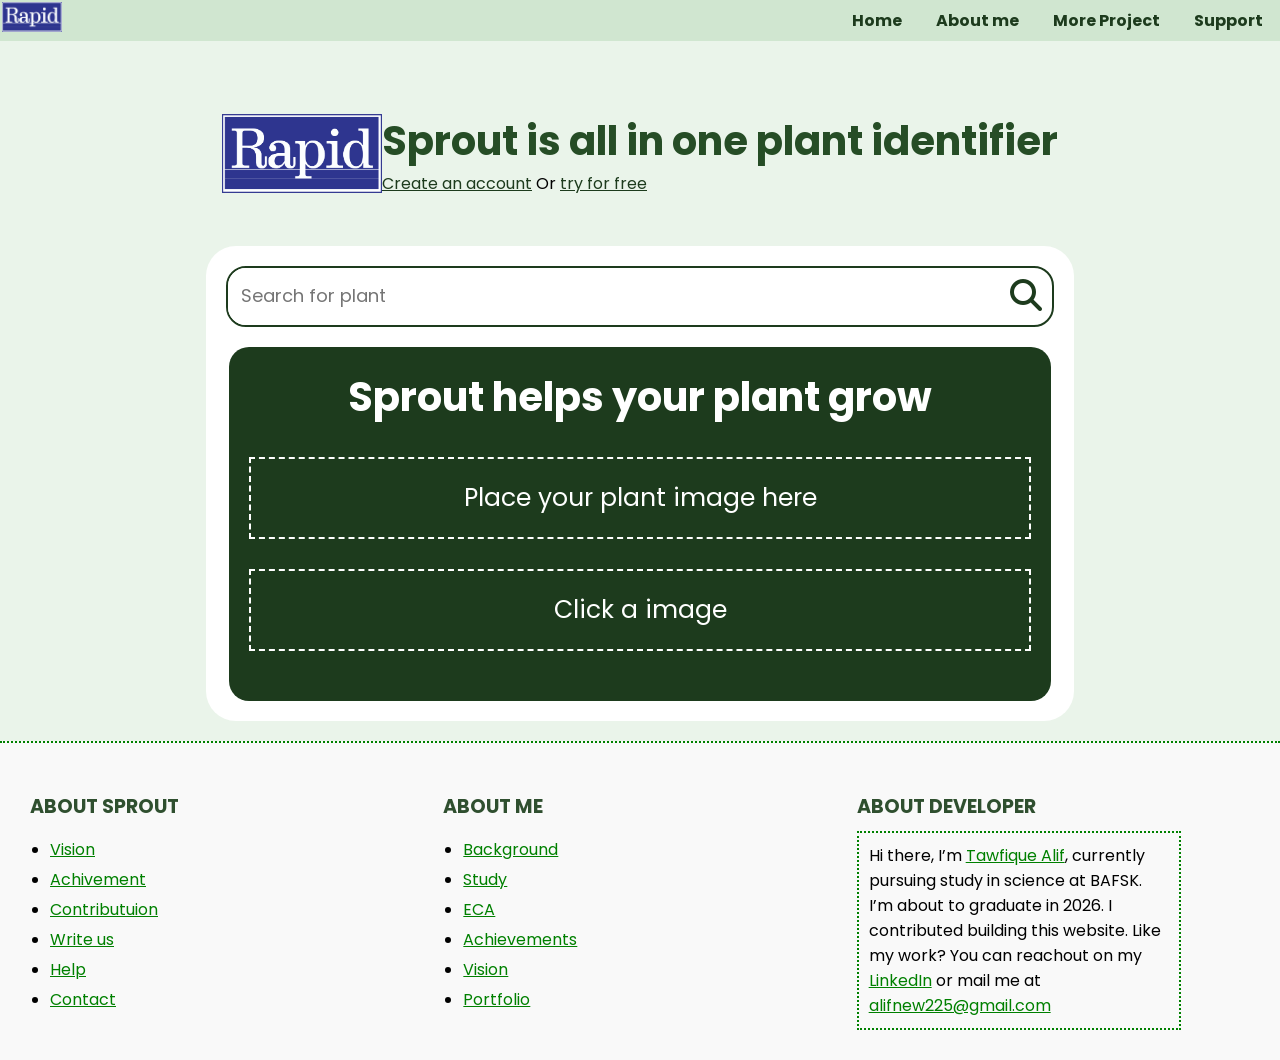
<file: index.html>
<!DOCTYPE html>
<html lang="en">
<head>
    <meta charset="UTF-8">
    <meta name="viewport" content="width=device-width, initial-scale=1.0">
    <link rel="stylesheet" href="https://cdnjs.cloudflare.com/ajax/libs/font-awesome/6.7.2/css/all.min.css" integrity="sha512-Evv84Mr4kqVGRNSgIGL/F/aIDqQb7xQ2vcrdIwxfjThSH8CSR7PBEakCr51Ck+w+/U6swU2Im1vVX0SVk9ABhg==" crossorigin="anonymous" referrerpolicy="no-referrer" />

    <title>Sprout - Plant Identifier</title>
    <link rel="stylesheet" href="new.css">
</head>
<body>

    <!-- Header Section -->
    <header>
        <div class="logo">
            <img src="images/sprout.png" alt="">
        </div>
        <div class="menu-toggle" id="navBtn">
            <span></span>
            <span></span>
            <span></span>
        </div>
        <nav id="navbar">
            <a href="#">Home</a>
            <a href="#">About me</a>
            <a href="#">More Project</a>
            <a href="#">Support</a>
        </nav>

    </header>

    <!-- Main Content -->
    <section class="main">
        <div class="intro">
            <img src="images/sprout.png" alt="">
            <div class="group_a">
                <h1>Sprout is all in one plant identifier</h1>
                <p><a href="#">Create an account</a> Or <a href="#">try for free</a></p>
            </div>
        </div>

        <div class="white_box">
        <!-- Search Bar -->
        <div class="search-box">
            <input type="text" placeholder="Search for plant">
            <button><i class="fa-solid fa-magnifying-glass"></i></button>
        </div>

        <div class="tabs">
                    <!-- Drag-and-Drop Box -->
                
                <div class="loading" id="loading">
                    <div id="overlay" class="overlay">
                        <p id="loading_status">Fetching..</p>
                        <div class="loader"></div>
                        <button id="reset" class="back_button" style="width: 20%; font-size: 18px; padding: 0;">Reset</button>
                    </div>
                    <div class="upload-box" id="dropbox">
                        <h2>Sprout helps your plant grow</h2>
                        <div class="drag-area">
                            <p>Place your plant image here</p>
                            <input type="file" id="fileInput" accept="image/*" hidden>
                        </div>
                        <div class="click-area">
                            <p>Click a image</p>
                        </div>
                    </div>
                </div>


                <!-------Initially stays hidden----when reslut are complete then they are presented here -->
            <div class="result_tab" id="result_tab">
                <img src="images/green-wayanad-agro-links-plant-v.jpg" id="thumbnail" alt="">
                <div class="details">
                    <ul>
                        <li> <strong>Name : </strong> <span id="plant_name"></span></li>
                        <li> <strong>Classification : </strong><span id="classification"></span></li>
                        <li> <strong>Usually found : </strong><span id="common_place"></span></li>
                        <li> <strong>life span  : </strong><span id="life_span"></span></li>
                        <li> <strong>Local name : </strong><span id="common_name"></span></li>
                    </ul>
                    <h3>Intresting Fact</h3>
                    <p id="facts">Well its is the most consumed fruit in south east asia specially in Bangladesh , Bangladesh alone consume 1.2 million kathal each year </p>
                    <div class="buttons_group">
                        <button class="ai_button" id="ai_button">Ask AI</button>
                        <button class="back_button" id="back_button">Back</button>
                    </div>
                </div>
            </div>

            <div class="chat_box" id="chat_box">
                <div class="overlay" id="warning_layer">
                    <p>If you leave your chat would no longer be saved</p>
                    <div class="choice">
                        <button class="back_button" id="leave">Leave</button>
                        <button class="ai_button" id="stay">Stay</button>
                    </div>
                </div>
                <div class="chat_heading">
                    <div class="g">
                        <img src="images/green-wayanad-agro-links-plant-v.jpg" id="imgIcon" alt="">
                        <div class="info">
                            <h4>Talking about</h4>
                            <p id="topic_name"></p>
                        </div>
                    </div>
                    <div class="close">
                        <i class="fa-solid fa-xmark" id="close_chat"></i>
                    </div>
                </div>
                <hr>
                <div class="chat_body" id="chat_body">
                <!----    <div class="message user-message">
                        hey how are you? are youe trying to improve day by day? if yes then how write a complete summary
                    </div>
                    <div class="message bot-message">
                        <p>
                           whenever need to write paragraph use p tag 
                        </p>
                        <h3>Use h3 tag for heading</h3>
                    <ul>
                        <li><strong>Light: </strong> use strong tag in li tags to high light the keypoints</li>
                        <li><strong>Soil: </strong> keep your description simple</li>
                    </ul>
                    <p>In ending you can again use p tag to write conclusion or summary within 1 or 2 line of paragraph</p>
                    </div>---->
                </div>
                <hr>
                <div class="chat-input">
                    <input type="text" id="user-message" placeholder="Ask about your plant care...">
                    <button id="submit_message"><i class="fa-solid fa-paper-plane"></i></button>
                </div>
            </div>
        </div>
        </div>

        <!-- Preview -->
        <div id="preview"></div>

    </section>
    <footer class="fade-in">
        <div class="footer-container">
            <div class="footer-section">
                <h3>ABOUT SPROUT</h3>
                <ul>
                    <li><a href="#">Vision</a></li>
                    <li><a href="#">Achivement</a></li>
                    <li><a href="#">Contributuion</a></li>
                    <li><a href="#">Write us</a></li>
                    <li><a href="#">Help</a></li>
                    <li><a href="#">Contact</a></li>
                </ul>
            </div>
            <div class="footer-section">
                <h3>ABOUT ME</h3>
                <ul>
                    <li><a href="#">Background</a></li>
                    <li><a href="#">Study</a></li>
                    <li><a href="#">ECA</a></li>
                    <li><a href="#">Achievements</a></li>
                    <li><a href="#">Vision</a></li>
                    <li><a href="#">Portfolio</a></li>
                </ul>
            </div>
            <div class="footer-section">
                <h3>ABOUT DEVELOPER</h3>
                <div class="developer-info">
                    Hi there, I’m <a href="https://www.facebook.com/profile.php?id=100086667810669">Tawfique Alif</a>, currently pursuing study in science at BAFSK. I’m about to graduate in 2026. I contributed building this website. Like my work? You can reachout on my <a href="https://www.facebook.com/profile.php?id=100086667810669">LinkedIn</a> or mail me at <a href="mailto:alifnew225@gmail.com">alifnew225@gmail.com</a>
                </div>
            </div>
        </div>
    </footer>

    <script>
        const navBtn = document.getElementById('navBtn')
        const navMenu= document.getElementById('navbar')
        navBtn.addEventListener('click', function(){
            // Toggle 'display' style between 'block' and 'none'
            if (navMenu.style.top === '45px') {
                navMenu.style.top = '-100px';
                navMenu.style.zIndex = '-10'  // Hide menu
            } else {
                navMenu.style.zIndex = '1'  // show menu
                navMenu.style.top = '45px';    // Show menu
            }
        })



    </script>

    <script src="test.js"></script>
    
</body>
</html>
</file>
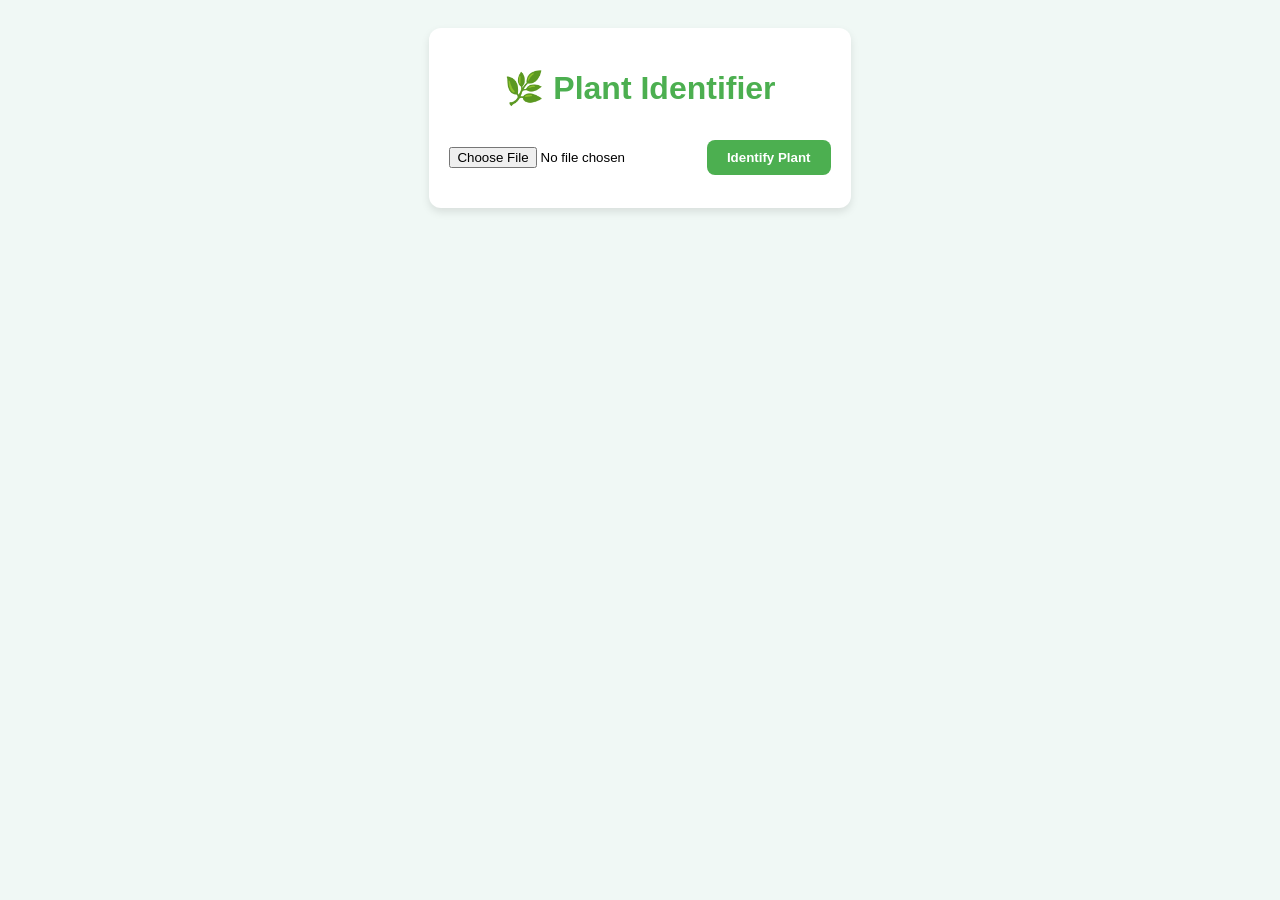
<file: old.html>
<!DOCTYPE html>
<html lang="en">
<head>
  <meta charset="UTF-8">
  <meta name="viewport" content="width=device-width, initial-scale=1.0">
  <title>Plant Identifier</title>
  <link rel="stylesheet" href="style.css">
</head>
<body>
  <div class="container">
    <h1>🌿 Plant Identifier</h1>
    
    <input type="file" id="imageInput" accept="image/*">
    <button id="identifyButton">Identify Plant</button>
    
    <div class="image-preview" id="imagePreview"></div>
    
    <div class="result" id="result"></div>
    <div id="chat-container">
        <div id="chat-header">🌿 Plant Care Chatbot</div>
        <div id="chat-box"></div>
        <div id="chat-input">
            <input type="text" id="user-message" placeholder="Ask about your plant care...">
            <button onclick="sendMessage()">Send</button>
        </div>
    </div>
  </div>


  <script src="script.js"></script>
</body>
</html>
</file>
<file: new.css>
@import url('https://fonts.googleapis.com/css2?family=Poppins:ital,wght@0,100;0,200;0,300;0,400;0,500;0,600;0,700;0,800;0,900;1,100;1,200;1,300;1,400;1,500;1,600;1,700;1,800;1,900&display=swap');

/* General Styles */
body {
font-family: poppins, sans-serif;
background-color: #eaf4ea;
text-align: center;
margin: 0;
}

/* Header */
header {
background-color: #d0e6d0;
padding: 2px;
display: flex;
justify-content: space-between;
align-items: center;
}

.logo img{
cursor: pointer;
width: 60px;
}

.main{
display: flex;
flex-direction: column;
align-items: center;
}

.intro{
display: flex;
align-items: center;
margin: 50px 0;
}

.intro img{
width: 160px;
}

.group_a{
display: flex;
flex-direction: column;
text-align: left;
}

.group_a h1,p{
margin: 0;
}

.group_a h1{
font-size: 40px;
}

.group_a a{
font-weight: 400;
text-decoration: underline;
color: #1d3b1d;
}

.white_box{
background-color: #ffffff;
width: 70%;
border-radius: 30px;
}

nav a {
margin: 0 15px;
color: #1d3b1d;
text-decoration: none;
font-weight: bold;
}

nav {
display: block;
}

/* Main Content */
.main {
padding: 20px;
}

h1 {
color: #264d26;
}

p a {
color: #4CAF50;
text-decoration: none;
font-weight: bold;
}

/* Search Box */
.search-box {
display: flex;
justify-content: center;
margin: 20px auto;
border: 2px solid #1d3b1d;
width: 95%;
border-radius: 20px;
overflow: hidden;
}

.search-box input {
width: 100%;
padding: 13px;
border-radius: 5px;
border: none;
outline: none;
font-size: 18px;
}

.search-box input::placeholder{
font-family: poppins, arial;
font-size: 18px;
}

.search-box button {
padding: 10px;
background:transparent ;
color: #1d3b1d;
border: none;
cursor: pointer;
font-size: 2rem;
}
#overlay,#reset{
    display: none;
}

.overlay{
position: absolute;
width: 100%;
height: 100%;
z-index: 100;
background: #45a0495c;
top: 0;
left: 0;
flex-direction: column;
align-items: center;
justify-content: center;
font-size: 1rem;
font-weight: bold;
backdrop-filter: blur(10px);
}


/* Upload Box */
.loading{
background: #1d3b1d;
color: white;
border-radius: 20px;
width: 90%;
margin: 20px auto;
text-align: center;
position: relative;
overflow: hidden;
padding: 20px;

}

.loader {
width: 60px;
height: 60px;
border: 6px solid #f3f3f3;  /* Light gray background */
border-top: 6px solid #4caf50;  /* Green spinning part */
border-radius: 50%;
animation: spin 1s linear infinite;
}

/* Spinning Animation */
@keyframes spin {
0% { transform: rotate(0deg); }
100% { transform: rotate(360deg); }
}

.result_tab,.chat_box {
background: #1d3b1d;
color: white;
padding: 20px;
border-radius: 20px;
width: 90%;
margin: 20px auto;
text-align: center;
position: relative;
overflow: hidden;
}

.upload-box  h2{
font-size: 40px;
margin: 0;
}

.upload-box  p{
font-size: 25px;
}

.upload-box img {
max-width: 100%;
height: auto;
border-radius: 10px;
display: block;
margin: 0 auto;
}

.upload-box button {
font-family: poppins, arial;
background: #4CAF50;
width: 100%;
color: white;
border: none;
padding: 15px 25px;
margin-top: 10px;
font-size: 25px;
font-weight: bold;
border-radius: 5px;
cursor: pointer;
}

.upload-box button:hover {
background: #45a049;
}

#choose_another{
    background-color: #db6060;
}

.result_tab{
display: none;
align-items: center;
justify-content: space-around;
}

.result_tab img{
width: 280px;
border-radius: 20px;
}

.result_tab .details{
text-align: left;
width: 50%;
}

.result_tab .details ul{
    margin: 0;
    padding: 0;
}

#classification ul{
    padding-left: 10%;
}

.result_tab .details li{
text-align: left;
list-style: none;
}

.result_tab .details h3{
margin: 5px 0;
}

.result_tab .details p{
margin: 0;
font-size: 13px;
}

.ai_button{
font-family: poppins, arial;
background: #4CAF50;
width: 100%;
color: white;
border: none;
padding: 10px 20px;
margin: 10px 5px;
font-size: 25px;
font-weight: bold;
border-radius: 5px;
cursor: pointer;
}

.buttons_group{
display: flex;
}

.back_button{
background-color: rgb(243, 106, 106);
font-family: poppins, arial;
width: 100%;
color: white;
border: none;
padding: 10px 20px;
margin: 10px 5px;
font-size: 25px;
font-weight: bold;
border-radius: 5px;
cursor: pointer;
}

.choice{
    display: flex;
    padding: 30px;
}

#warning_layer{
    display: none;
}

.chat_box{
display: none;
}

.chat_heading{
display: flex;
justify-content: space-between;
align-items: center;
}

.chat_heading .close{
font-size: 35px;
color: white;
cursor: pointer;
}

.chat_heading img{
width: 40px;
border-right: 5px solid rgb(255, 255, 255);
padding-right: 10px;
}

.chat_heading .info h4{
margin: 0;
margin-left: 10px;
font-size: 18px;
}

.chat_heading .info p{
margin: 0;
margin-left: 10px;
}

.chat_heading .g{
display: flex;
text-align: left;
align-items: center;
}

.chat_box .chat_body{
overflow-y: scroll;
max-height: 400px;
display: flex;
flex-direction: column;
}

.message {
margin: 10px 0;
border-radius: 12px;
line-height: 1.5;
font-family: arial;
text-align: left;
}

.user-message {
padding: 10px;
max-width: 50%;
text-align: right;
margin-left: auto;
color: #1d3b1d;
background: #dcf8c6;
display: inline;
}

.bot-message {
padding: 0;
color: white;
border-radius: 0;
border-top: 1px solid white ;
text-align: left;
width: auto;
}

.chat-input{
display: flex;
justify-content: center;
margin: 20px 0 0 0;
border: 2px solid #1d3b1d;
width: 100%;
border-radius: 20px;
overflow: hidden;
}

.chat-input input{
width: 100%;
padding: 13px;
border-radius: 5px;
border-top-right-radius: 0;
border-bottom-right-radius: 0;
border: none;
outline: none;
font-size: 18px;

}

.chat-input input::placeholder{
font-family: poppins, arial;
font-size: 18px;
}

.chat-input button {
padding: 10px;
background:white ;
color: #1d3b1d;
border: none;
cursor: pointer;
font-size: 2rem;
}
.drag-area, .click-area {
border: 2px dashed white;
padding: 20px;
margin: 30px 0;
cursor: pointer;
}

/* Image Preview */
#preview img {
margin-top: 10px;
width: 100%;
border-radius: 10px;
}

.menu-toggle {
display: none;
flex-direction: column;
cursor: pointer;
}

.menu-toggle span {
width: 30px;
height: 3px;
background: #347b5a;
margin: 3px 0;
transition: 0.3s;
}

footer {
    border-top: 2px dotted green;
    padding: 20px;
    background-color: #f9f9f9;
}

.footer-container {
    display: flex;
    justify-content: space-between;
    flex-wrap: wrap;
}

.footer-section {
    text-align: left;
    flex: 1;
    min-width: 250px;
    margin: 10px;
}

.footer-section h3 {
    text-align: left;
    margin-bottom: 10px;
    font-size: 1.2em;
    color: #2f4f2f;
}

.footer-section ul {
    list-style-type: disc;
    padding-left: 20px;
}

.footer-section li {
    margin-bottom: 5px;
}

.footer-section a {
    color: green;
    text-decoration: underline;
}

.developer-info {
    border: 2px dotted green;
    padding: 10px;
    max-width: 300px;
}

.developer-info a {
    color: green;
    text-decoration: underline;
}




@media (max-width: 768px){


.menu-toggle{
display: flex;
}

nav {
text-align: right;
position: absolute;
display: flex;
flex-direction: column;
top: -100px;
right: 0;
background: #1d3b1d;
color: #ffffff;
padding: 5px;
z-index: -10;
transition: top 0.3s ease-in-out;
}

nav a{
color: #ffffff;
border-bottom: 1px solid white;
}
.intro{
flex-direction: column;
}

.intro img{
width: 250px;
}

.intro .group_a{
text-align: center;
}

.white_box{
width: 100%;
}

.loading{
width: 80%;
}

.upload-box h2{
font-size: 30px;
}

.result_tab{
flex-direction: column;
width: 80%;

}

.result_tab .details{
margin-top: 10px;
border-top: 1px solid white;
width: 90%;
}

.chat_box p{
font-size: 13px;
}

}
</file>
<file: style.css>
/* styles.css */
body {
    font-family: Arial, sans-serif;
    background-color: #f0f8f5;
    text-align: center;
    padding: 20px;
  }
  
  .container {
    background: #fff;
    padding: 20px;
    border-radius: 12px;
    box-shadow: 0 4px 8px rgba(0, 0, 0, 0.1);
    display: inline-block;
  }
  
  h1 {
    color: #4CAF50;
    margin-bottom: 20px;
  }
  
  input[type="file"] {
    margin: 20px 0;
  }
  
  button {
    background-color: #4CAF50;
    color: white;
    border: none;
    padding: 10px 20px;
    border-radius: 8px;
    cursor: pointer;
  }
  
  button:hover {
    background-color: #45a049;
  }
  
  .image-preview img {
    max-width: 200px;
    margin-top: 20px;
    border-radius: 8px;
  }
  
  .result {
    margin-top: 20px;
    padding: 15px;
    background: #e8f5e9;
    border-radius: 8px;
    display: none;
  }
  #result h2 {
    font-size: 24px;
    color: #2d6a4f;
  }
  
  #result p, #result ul {
    font-size: 18px;
    color: #1b4332;
  }
  
  #result ul {
    list-style-type: none;
    padding: 0;
  }
  
  #result li {
    margin-bottom: 5px;
  }
  #chat-container {
    width: auto;
    background: #f9f9f9;
    border-radius: 12px;
    box-shadow: 0 4px 12px rgba(0, 0, 0, 0.1);
    display: none;
    flex-direction: column;
    overflow: hidden;
    font-family: Arial, sans-serif;
}

#chat-header {
    background: #4caf50;
    color: white;
    padding: 12px;
    text-align: center;
    font-weight: bold;
}

#chat-box {
    flex: 1;
    padding: 10px;
    overflow-y: scroll;
    background: white;
    max-height: 300px;
}

.message {
    margin: 10px 0;
    max-width: 80%;
    padding: 10px;
    border-radius: 12px;
    line-height: 1.5;
    font-family: arial;
    white-space: pre-wrap;
    text-align: left;
}

.user-message {
    background: #dcf8c6;
    align-self: flex-end;
    text-align: right;
}

.bot-message {
    background: #e8e8e8;
    align-self: flex-start;
}

#chat-input {
    display: flex;
    border-top: 1px solid #ddd;
}

#user-message {
    flex: 1;
    border: none;
    padding: 10px;
    outline: none;
    font-size: 14px;
}

button {
    background: #4caf50;
    color: white;
    border: none;
    padding: 10px 20px;
    cursor: pointer;
    font-weight: bold;
}

button:hover {
    background: #45a049;
}
</file>
